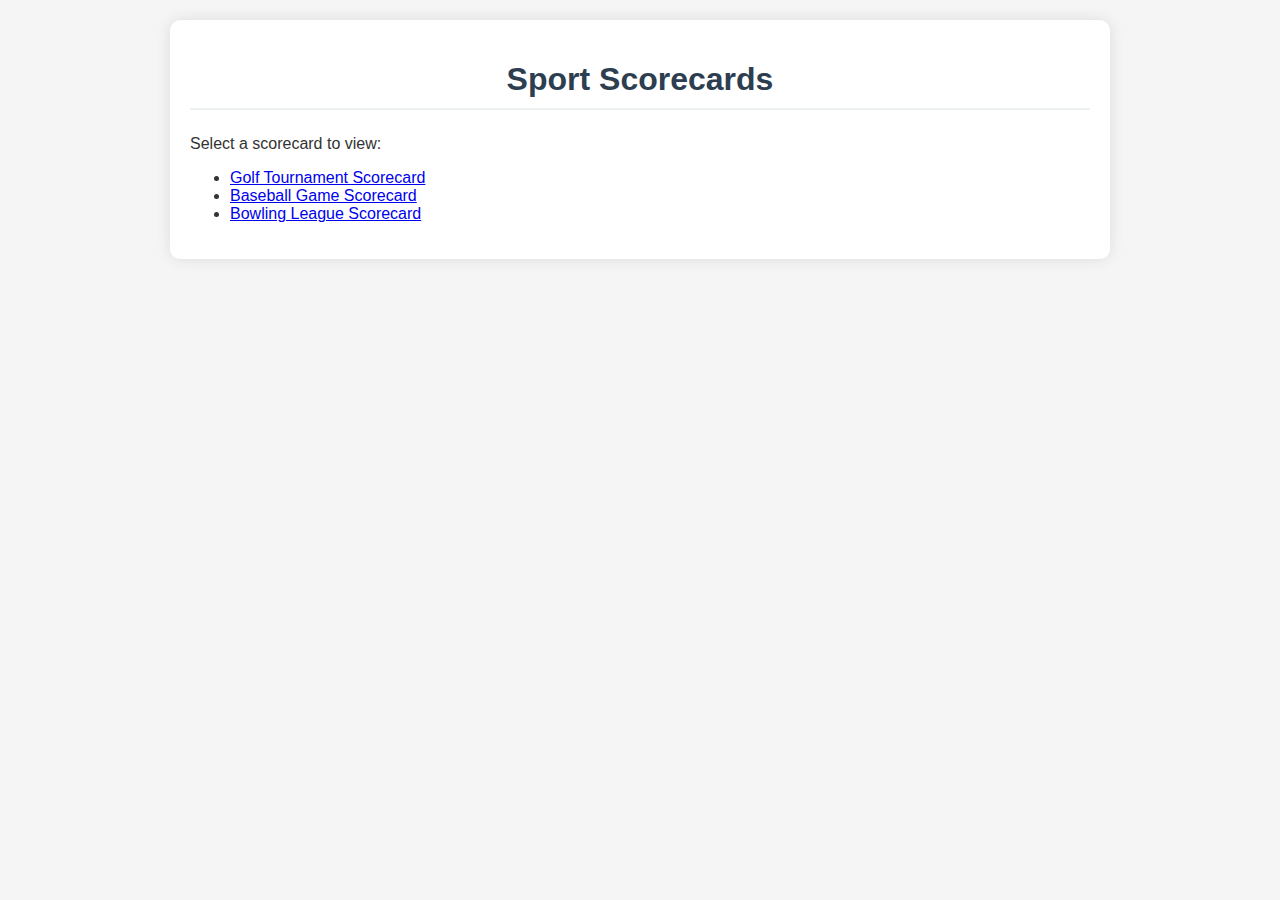
<file: index.html>
<!DOCTYPE html>
<html lang="en">
<head>
    <meta charset="UTF-8">
    <meta name="viewport" content="width=device-width, initial-scale=1.0">
    <title>Sport Scorecards</title>
    <link rel="stylesheet" href="styles.css">
</head>
<body>
    <div class="container">
        <h1>Sport Scorecards</h1>
        <p>Select a scorecard to view:</p>
        <ul>
            <li><a href="golf.html">Golf Tournament Scorecard</a></li>
            <li><a href="baseball.html">Baseball Game Scorecard</a></li>
            <li><a href="bowling.html">Bowling League Scorecard</a></li>
        </ul>
    </div>
</body>
</html>
</file>
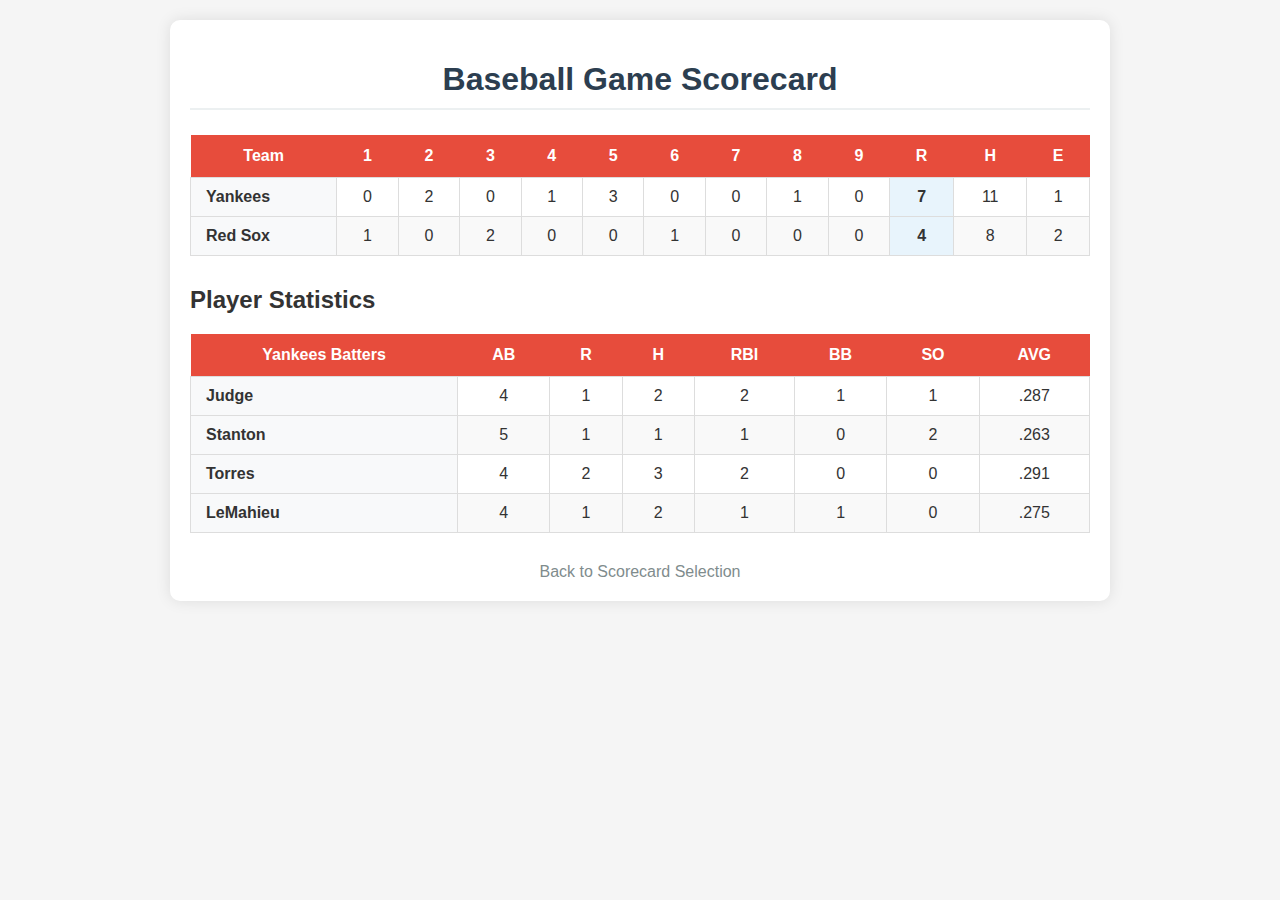
<file: baseball.html>
<!DOCTYPE html>
<html lang="en">
<head>
    <meta charset="UTF-8">
    <meta name="viewport" content="width=device-width, initial-scale=1.0">
    <title>Baseball Scorecard</title>
    <link rel="stylesheet" href="styles.css">
</head>
<body class="baseball">
    <div class="container">
        <h1>Baseball Game Scorecard</h1>
        
        <table class="scorecard">
            <thead>
                <tr>
                    <th>Team</th>
                    <th>1</th>
                    <th>2</th>
                    <th>3</th>
                    <th>4</th>
                    <th>5</th>
                    <th>6</th>
                    <th>7</th>
                    <th>8</th>
                    <th>9</th>
                    <th>R</th>
                    <th>H</th>
                    <th>E</th>
                </tr>
            </thead>
            <tbody>
                <tr>
                    <td>Yankees</td>
                    <td>0</td>
                    <td>2</td>
                    <td>0</td>
                    <td>1</td>
                    <td>3</td>
                    <td>0</td>
                    <td>0</td>
                    <td>1</td>
                    <td>0</td>
                    <td class="total">7</td>
                    <td>11</td>
                    <td>1</td>
                </tr>
                <tr>
                    <td>Red Sox</td>
                    <td>1</td>
                    <td>0</td>
                    <td>2</td>
                    <td>0</td>
                    <td>0</td>
                    <td>1</td>
                    <td>0</td>
                    <td>0</td>
                    <td>0</td>
                    <td class="total">4</td>
                    <td>8</td>
                    <td>2</td>
                </tr>
            </tbody>
        </table>
        
        <h2>Player Statistics</h2>
        
        <table class="scorecard">
            <thead>
                <tr>
                    <th>Yankees Batters</th>
                    <th>AB</th>
                    <th>R</th>
                    <th>H</th>
                    <th>RBI</th>
                    <th>BB</th>
                    <th>SO</th>
                    <th>AVG</th>
                </tr>
            </thead>
            <tbody>
                <tr>
                    <td>Judge</td>
                    <td>4</td>
                    <td>1</td>
                    <td>2</td>
                    <td>2</td>
                    <td>1</td>
                    <td>1</td>
                    <td>.287</td>
                </tr>
                <tr>
                    <td>Stanton</td>
                    <td>5</td>
                    <td>1</td>
                    <td>1</td>
                    <td>1</td>
                    <td>0</td>
                    <td>2</td>
                    <td>.263</td>
                </tr>
                <tr>
                    <td>Torres</td>
                    <td>4</td>
                    <td>2</td>
                    <td>3</td>
                    <td>2</td>
                    <td>0</td>
                    <td>0</td>
                    <td>.291</td>
                </tr>
                <tr>
                    <td>LeMahieu</td>
                    <td>4</td>
                    <td>1</td>
                    <td>2</td>
                    <td>1</td>
                    <td>1</td>
                    <td>0</td>
                    <td>.275</td>
                </tr>
            </tbody>
        </table>
        
        <a href="index.html" class="back-link">Back to Scorecard Selection</a>
    </div>
</body>
</html>
</file>
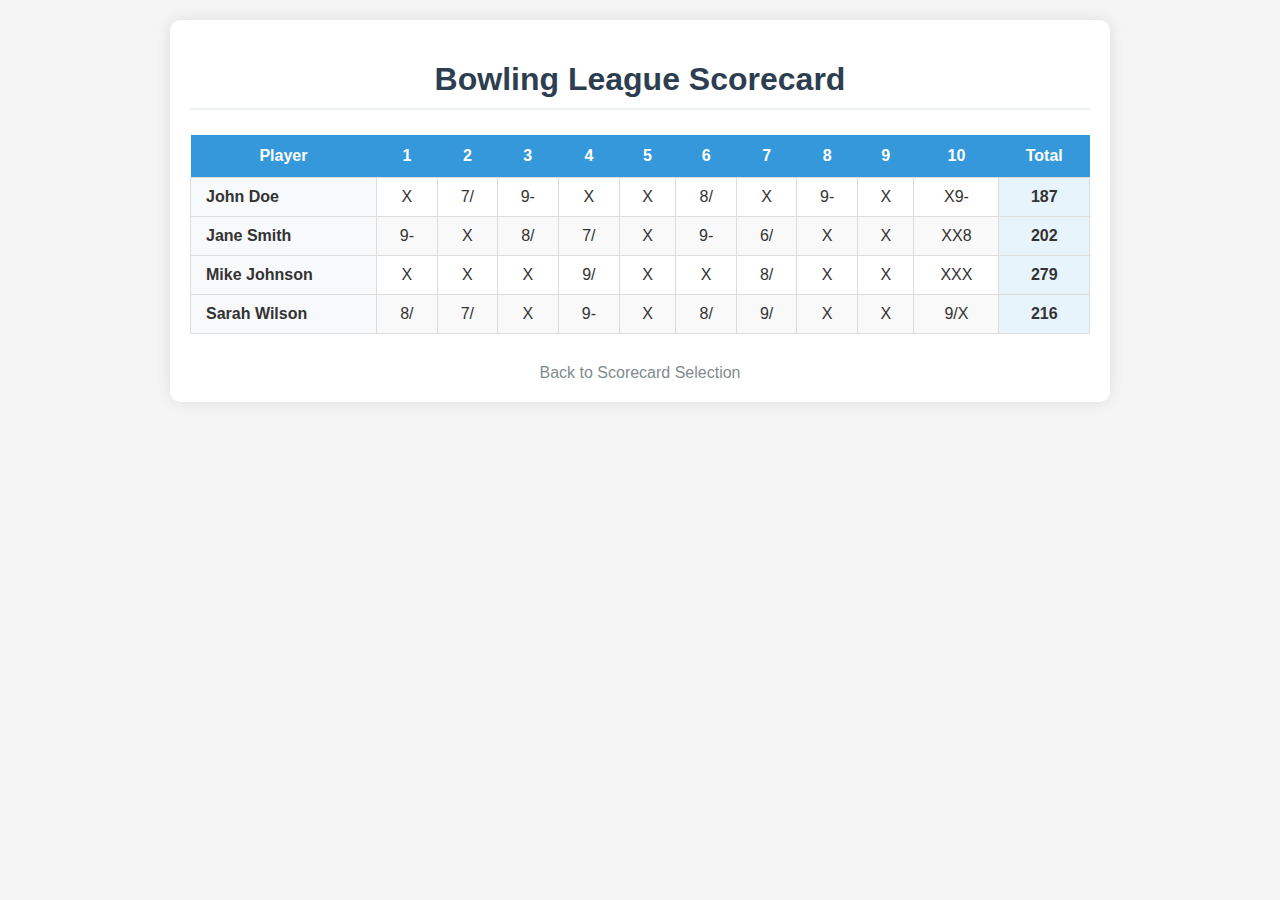
<file: bowling.html>
<!DOCTYPE html>
<html lang="en">
<head>
    <meta charset="UTF-8">
    <meta name="viewport" content="width=device-width, initial-scale=1.0">
    <title>Bowling Scorecard</title>
    <link rel="stylesheet" href="styles.css">
</head>
<body class="bowling">
    <div class="container">
        <h1>Bowling League Scorecard</h1>
        
        <table class="scorecard">
            <thead>
                <tr>
                    <th>Player</th>
                    <th>1</th>
                    <th>2</th>
                    <th>3</th>
                    <th>4</th>
                    <th>5</th>
                    <th>6</th>
                    <th>7</th>
                    <th>8</th>
                    <th>9</th>
                    <th>10</th>
                    <th>Total</th>
                </tr>
            </thead>
            <tbody>
                <tr>
                    <td>John Doe</td>
                    <td>X</td>
                    <td>7/</td>
                    <td>9-</td>
                    <td>X</td>
                    <td>X</td>
                    <td>8/</td>
                    <td>X</td>
                    <td>9-</td>
                    <td>X</td>
                    <td>X9-</td>
                    <td class="total">187</td>
                </tr>
                <tr>
                    <td>Jane Smith</td>
                    <td>9-</td>
                    <td>X</td>
                    <td>8/</td>
                    <td>7/</td>
                    <td>X</td>
                    <td>9-</td>
                    <td>6/</td>
                    <td>X</td>
                    <td>X</td>
                    <td>XX8</td>
                    <td class="total">202</td>
                </tr>
                <tr>
                    <td>Mike Johnson</td>
                    <td>X</td>
                    <td>X</td>
                    <td>X</td>
                    <td>9/</td>
                    <td>X</td>
                    <td>X</td>
                    <td>8/</td>
                    <td>X</td>
                    <td>X</td>
                    <td>XXX</td>
                    <td class="total">279</td>
                </tr>
                <tr>
                    <td>Sarah Wilson</td>
                    <td>8/</td>
                    <td>7/</td>
                    <td>X</td>
                    <td>9-</td>
                    <td>X</td>
                    <td>8/</td>
                    <td>9/</td>
                    <td>X</td>
                    <td>X</td>
                    <td>9/X</td>
                    <td class="total">216</td>
                </tr>
            </tbody>
        </table>
        
        <a href="index.html" class="back-link">Back to Scorecard Selection</a>
    </div>
</body>
</html>
</file>
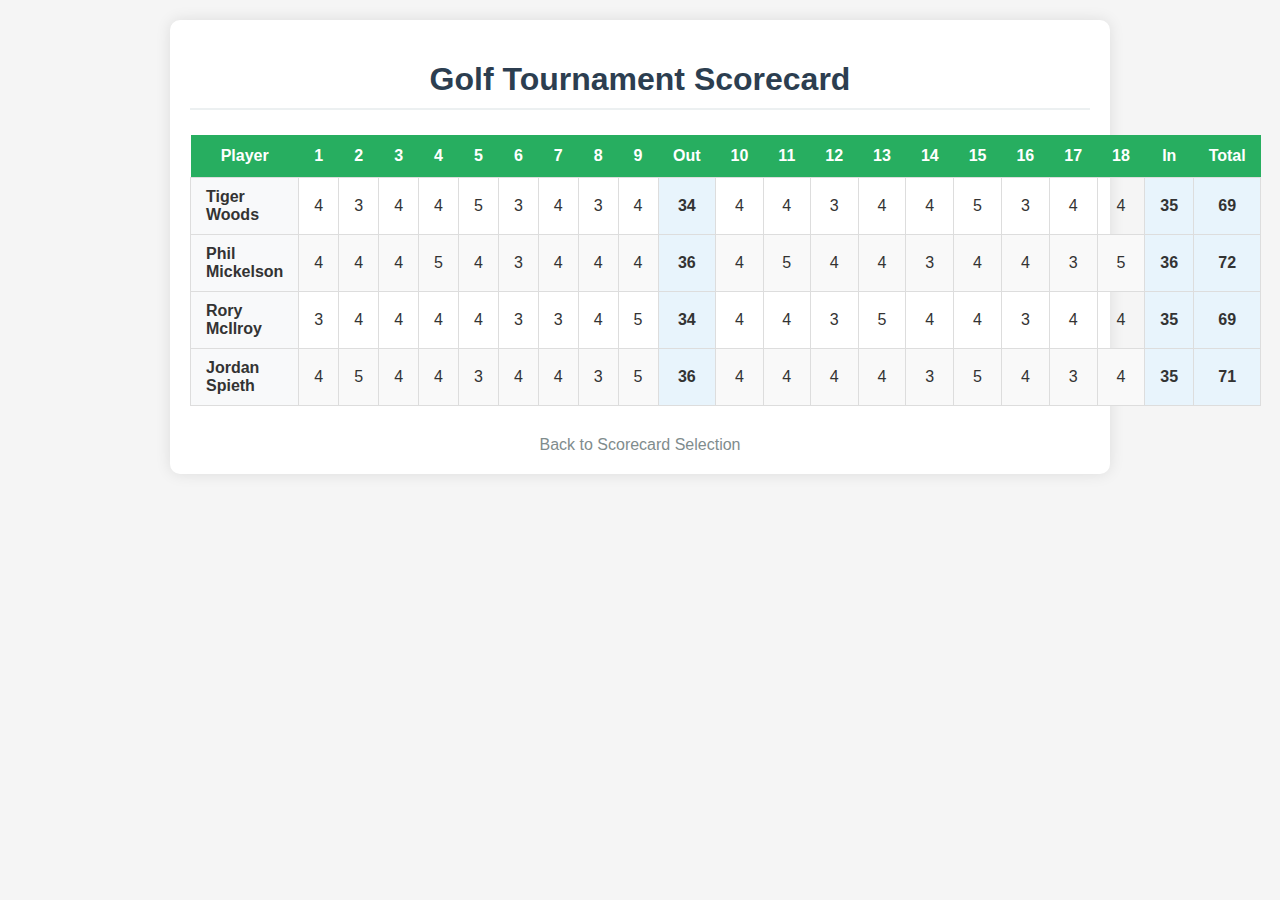
<file: golf.html>
<!DOCTYPE html>
<html lang="en">
<head>
    <meta charset="UTF-8">
    <meta name="viewport" content="width=device-width, initial-scale=1.0">
    <title>Golf Scorecard</title>
    <link rel="stylesheet" href="styles.css">
</head>
<body class="golf">
    <div class="container">
        <h1>Golf Tournament Scorecard</h1>
        
        <table class="scorecard">
            <thead>
                <tr>
                    <th>Player</th>
                    <th>1</th>
                    <th>2</th>
                    <th>3</th>
                    <th>4</th>
                    <th>5</th>
                    <th>6</th>
                    <th>7</th>
                    <th>8</th>
                    <th>9</th>
                    <th>Out</th>
                    <th>10</th>
                    <th>11</th>
                    <th>12</th>
                    <th>13</th>
                    <th>14</th>
                    <th>15</th>
                    <th>16</th>
                    <th>17</th>
                    <th>18</th>
                    <th>In</th>
                    <th>Total</th>
                </tr>
            </thead>
            <tbody>
                <tr>
                    <td>Tiger Woods</td>
                    <td>4</td>
                    <td>3</td>
                    <td>4</td>
                    <td>4</td>
                    <td>5</td>
                    <td>3</td>
                    <td>4</td>
                    <td>3</td>
                    <td>4</td>
                    <td class="total">34</td>
                    <td>4</td>
                    <td>4</td>
                    <td>3</td>
                    <td>4</td>
                    <td>4</td>
                    <td>5</td>
                    <td>3</td>
                    <td>4</td>
                    <td>4</td>
                    <td class="total">35</td>
                    <td class="total">69</td>
                </tr>
                <tr>
                    <td>Phil Mickelson</td>
                    <td>4</td>
                    <td>4</td>
                    <td>4</td>
                    <td>5</td>
                    <td>4</td>
                    <td>3</td>
                    <td>4</td>
                    <td>4</td>
                    <td>4</td>
                    <td class="total">36</td>
                    <td>4</td>
                    <td>5</td>
                    <td>4</td>
                    <td>4</td>
                    <td>3</td>
                    <td>4</td>
                    <td>4</td>
                    <td>3</td>
                    <td>5</td>
                    <td class="total">36</td>
                    <td class="total">72</td>
                </tr>
                <tr>
                    <td>Rory McIlroy</td>
                    <td>3</td>
                    <td>4</td>
                    <td>4</td>
                    <td>4</td>
                    <td>4</td>
                    <td>3</td>
                    <td>3</td>
                    <td>4</td>
                    <td>5</td>
                    <td class="total">34</td>
                    <td>4</td>
                    <td>4</td>
                    <td>3</td>
                    <td>5</td>
                    <td>4</td>
                    <td>4</td>
                    <td>3</td>
                    <td>4</td>
                    <td>4</td>
                    <td class="total">35</td>
                    <td class="total">69</td>
                </tr>
                <tr>
                    <td>Jordan Spieth</td>
                    <td>4</td>
                    <td>5</td>
                    <td>4</td>
                    <td>4</td>
                    <td>3</td>
                    <td>4</td>
                    <td>4</td>
                    <td>3</td>
                    <td>5</td>
                    <td class="total">36</td>
                    <td>4</td>
                    <td>4</td>
                    <td>4</td>
                    <td>4</td>
                    <td>3</td>
                    <td>5</td>
                    <td>4</td>
                    <td>3</td>
                    <td>4</td>
                    <td class="total">35</td>
                    <td class="total">71</td>
                </tr>
            </tbody>
        </table>
        
        <a href="index.html" class="back-link">Back to Scorecard Selection</a>
    </div>
</body>
</html>
</file>
<file: styles.css>
body {
    font-family: 'Segoe UI', Tahoma, Geneva, Verdana, sans-serif;
    margin: 0;
    padding: 20px;
    background-color: #f5f5f5;
    color: #333;
}

.container {
    max-width: 900px;
    margin: 0 auto;
    background-color: white;
    padding: 20px;
    border-radius: 10px;
    box-shadow: 0 0 15px rgba(0, 0, 0, 0.1);
}

h1 {
    text-align: center;
    color: #2c3e50;
    margin-bottom: 25px;
    padding-bottom: 10px;
    border-bottom: 2px solid #ecf0f1;
}

.scorecard {
    width: 100%;
    border-collapse: collapse;
    margin-bottom: 30px;
}

.scorecard th {
    background-color: #34495e;
    color: white;
    padding: 12px 15px;
    text-align: center;
    font-weight: 600;
}

.scorecard td {
    padding: 10px 15px;
    text-align: center;
    border: 1px solid #ddd;
}

.scorecard tr:nth-child(even) {
    background-color: #f9f9f9;
}

.scorecard tr:hover {
    background-color: #ecf0f1;
    transition: background-color 0.3s;
}

.scorecard td:first-child {
    font-weight: 600;
    text-align: left;
    background-color: #f8f9fa;
}

.scorecard .total {
    font-weight: 700;
    background-color: #e8f4fc;
}

.golf .scorecard th {
    background-color: #27ae60;
}

.baseball .scorecard th {
    background-color: #e74c3c;
}

.bowling .scorecard th {
    background-color: #3498db;
}

.back-link {
    display: block;
    text-align: center;
    margin-top: 20px;
    color: #7f8c8d;
    text-decoration: none;
}

.back-link:hover {
    color: #34495e;
    text-decoration: underline;
}
</file>
